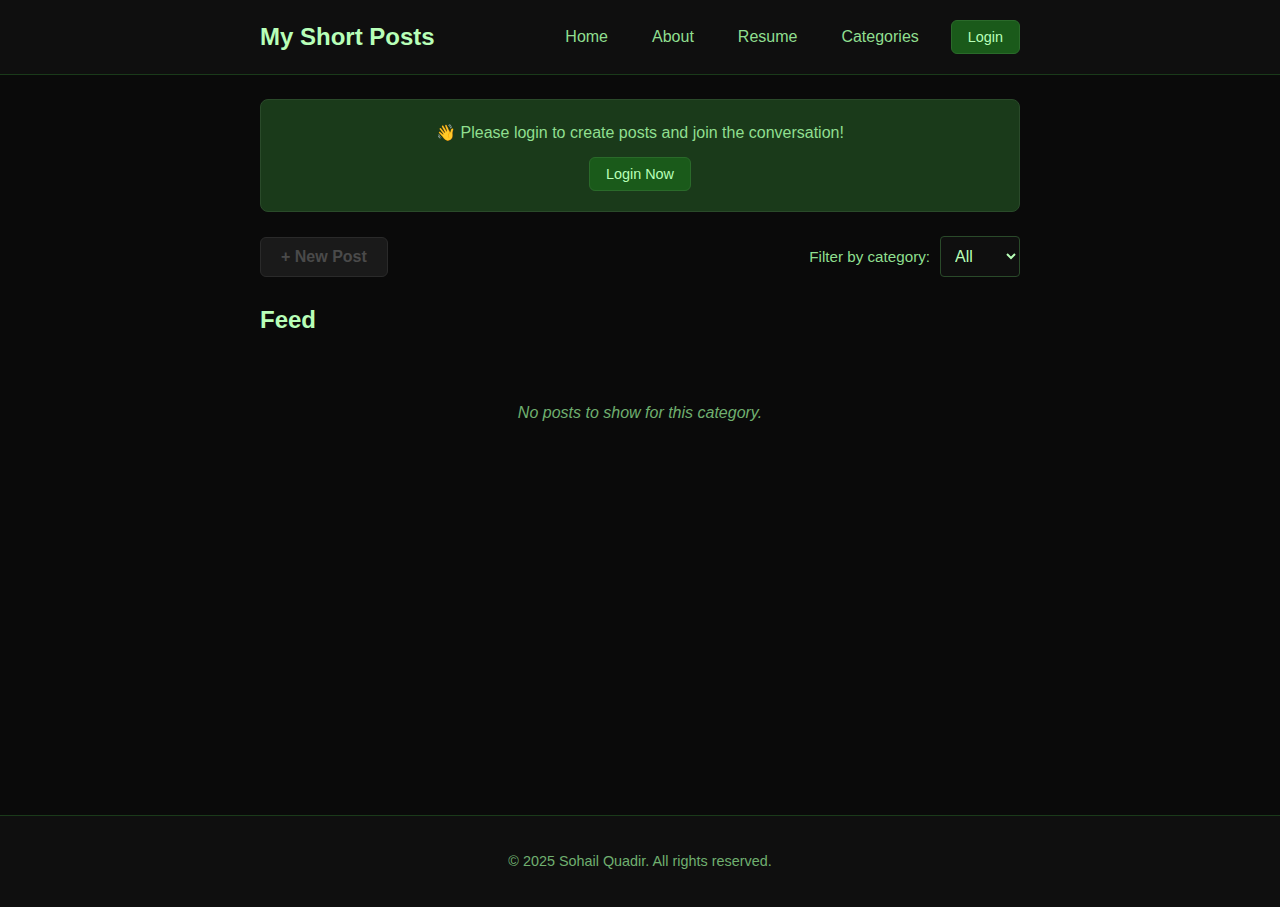
<file: index.html>
<!DOCTYPE html>
<html lang="en">
<head>
    <meta charset="UTF-8">
    <meta name="viewport" content="width=device-width, initial-scale=1.0">
    <title>Homepage - Short Posts</title>
    <link rel="stylesheet" href="styles.css">
</head>
<body>
    <header class="site-header">
        <div class="container">
            <h1 class="brand"><a href="index.html">My Short Posts</a></h1>
            <nav class="main-nav">
                <a href="index.html">Home</a>
                <a href="bio.html">About</a>
                <a href="resume.html">Resume</a>
                <a href="#categories" id="categories-link">Categories</a>
                <div class="auth-section" id="auth-section">
                    <button class="login-btn" id="login-btn">Login</button>
                </div>
            </nav>
        </div>
    </header>

    <!-- Login Modal -->
    <div id="login-modal" class="modal-overlay hidden">
        <div class="modal">
            <h2>Welcome!</h2>
            <p>Enter your display name to start posting:</p>
            <form id="login-form">
                <input type="text" id="username-input" placeholder="Your name" required minlength="2" maxlength="30">
                <div class="modal-actions">
                    <button type="submit">Login</button>
                    <button type="button" id="cancel-login">Cancel</button>
                </div>
            </form>
        </div>
    </div>

    <main class="container">
        <div id="auth-notice" class="auth-notice hidden">
            <p>👋 Please login to create posts and join the conversation!</p>
            <button class="login-btn" onclick="document.getElementById('login-btn').click()">Login Now</button>
        </div>

        <section class="controls">
            <button id="compose-toggle" class="new-post-btn" disabled>+ New Post</button>
            <div class="filter">
                <label for="category-filter">Filter by category:</label>
                <select id="category-filter">
                    <option value="all">All</option>
                </select>
            </div>
        </section>

        <section id="compose" class="compose hidden">
            <h2>Write a quick post</h2>
            <form id="post-form">
                <textarea id="post-text" rows="3" maxlength="280" placeholder="What's on your mind? (max 280 chars)"></textarea>
                <input id="post-cats" type="text" placeholder="Categories (comma separated, e.g. tech, thoughts, gaming)" />
                <div class="form-actions">
                    <button type="submit">Post</button>
                    <button type="button" id="cancel-compose">Cancel</button>
                </div>
            </form>
        </section>

        <section class="feed">
            <h2>Feed</h2>
            <div id="toast" class="toast hidden"></div>
            <ul id="posts" class="posts"></ul>
        </section>
    </main>

    <footer class="site-footer">
        <div class="container">
            <p>&copy; 2025 Sohail Quadir. All rights reserved.</p>
        </div>
    </footer>

    <script>
        // Authentication state
        let currentUser = null;

        // DOM elements
        const postsEl = document.getElementById('posts');
        const categoryFilter = document.getElementById('category-filter');
        const toast = document.getElementById('toast');
        const compose = document.getElementById('compose');
        const composeToggle = document.getElementById('compose-toggle');
        const cancelCompose = document.getElementById('cancel-compose');
        const postForm = document.getElementById('post-form');
        const categoriesLink = document.getElementById('categories-link');
        const authSection = document.getElementById('auth-section');
        const loginModal = document.getElementById('login-modal');
        const loginForm = document.getElementById('login-form');
        const usernameInput = document.getElementById('username-input');
        const loginBtn = document.getElementById('login-btn');
        const cancelLogin = document.getElementById('cancel-login');
        const authNotice = document.getElementById('auth-notice');

        
        let posts = [
        ];

        function getInitials(name) {
            return name.split(' ').map(n => n[0]).join('').toUpperCase().slice(0, 2);
        }

        function updateAuthUI() {
            if (currentUser) {
                authSection.innerHTML = `
                    <div class="user-info">
                        <div class="user-avatar">${getInitials(currentUser)}</div>
                        <span>${currentUser}</span>
                    </div>
                    <button class="logout-btn" id="logout-btn">Logout</button>
                `;
                document.getElementById('logout-btn').addEventListener('click', logout);
                composeToggle.disabled = false;
                authNotice.classList.add('hidden');
            } else {
                authSection.innerHTML = '<button class="login-btn" id="login-btn">Login</button>';
                document.getElementById('login-btn').addEventListener('click', showLoginModal);
                composeToggle.disabled = true;
                compose.classList.add('hidden');
                authNotice.classList.remove('hidden');
            }
        }

        function showLoginModal() {
            loginModal.classList.remove('hidden');
            usernameInput.focus();
        }

        function hideLoginModal() {
            loginModal.classList.add('hidden');
            usernameInput.value = '';
        }

        function login(username) {
            currentUser = username;
            updateAuthUI();
            hideLoginModal();
            showToast(`Welcome, ${username}!`);
        }

        function logout() {
            const username = currentUser;
            currentUser = null;
            updateAuthUI();
            showToast(`Goodbye, ${username}!`);
        }

        loginForm.addEventListener('submit', (e) => {
            e.preventDefault();
            const username = usernameInput.value.trim();
            if (username) {
                login(username);
            }
        });

        cancelLogin.addEventListener('click', hideLoginModal);

        loginModal.addEventListener('click', (e) => {
            if (e.target === loginModal) {
                hideLoginModal();
            }
        });

        function renderCategories() {
            const cats = new Set();
            posts.forEach(p => p.categories.forEach(c => cats.add(c)));
            const current = categoryFilter.value || 'all';
            categoryFilter.innerHTML = '<option value="all">All</option>' + 
                Array.from(cats).sort().map(c => `<option value="${c}">${c}</option>`).join('');
            categoryFilter.value = current;
        }

        function renderPosts() {
            const filter = categoryFilter.value;
            postsEl.innerHTML = '';
            const shown = posts
                .filter(p => filter === 'all' || p.categories.includes(filter))
                .sort((a,b) => b.ts - a.ts);
            
            if (shown.length === 0) {
                postsEl.innerHTML = '<li class="empty">No posts to show for this category.</li>';
                return;
            }
            
            shown.forEach(p => {
                const li = document.createElement('li');
                li.className = 'post';
                li.innerHTML = `
                    <div class="post-header">
                        <div class="post-avatar">${getInitials(p.author)}</div>
                        <div class="post-author-info">
                            <div class="post-author">${escapeHtml(p.author)}</div>
                        </div>
                    </div>
                    <div class="post-content">
                        <p>${escapeHtml(p.text)}</p>
                        <div class="post-meta">
                            <time datetime="${new Date(p.ts).toISOString()}">${timeAgo(p.ts)}</time>
                            <span class="separator">•</span>
                            <span class="cats">${p.categories.map(c => `<span class="cat">${c}</span>`).join(' ')}</span>
                        </div>
                    </div>
                `;
                postsEl.appendChild(li);
            });
        }

        function timeAgo(ts){
            const s = Math.floor((Date.now()-ts)/1000);
            if (s < 60) return s + 's ago';
            const m = Math.floor(s/60);
            if (m < 60) return m + 'm ago';
            const h = Math.floor(m/60);
            if (h < 24) return h + 'h ago';
            const d = Math.floor(h/24);
            if (d < 30) return d + 'd ago';
            const mo = Math.floor(d/30);
            if (mo < 12) return mo + ' month' + (mo > 1 ? 's' : '') + ' ago';
            const y = Math.floor(mo/12);
            return y + ' year' + (y > 1 ? 's' : '') + ' ago';
        }

        function escapeHtml(str){
            return str.replaceAll('&','&amp;').replaceAll('<','&lt;').replaceAll('>','&gt;');
        }

        function showToast(message) {
            toast.textContent = message;
            toast.classList.remove('hidden');
            setTimeout(() => toast.classList.add('hidden'), 3000);
        }

        // Compose toggle
        composeToggle.addEventListener('click', () => {
            if (!currentUser) {
                showToast('Please login to create posts');
                return;
            }
            compose.classList.toggle('hidden');
            if (!compose.classList.contains('hidden')) {
                document.getElementById('post-text').focus();
            }
        });

        cancelCompose.addEventListener('click', () => {
            compose.classList.add('hidden');
            document.getElementById('post-text').value = '';
            document.getElementById('post-cats').value = '';
        });

        // Post form submit
        postForm.addEventListener('submit', e => {
            e.preventDefault();
            
            if (!currentUser) {
                showToast('Please login to create posts');
                return;
            }
            
            const text = document.getElementById('post-text').value.trim();
            const catsInput = document.getElementById('post-cats').value.trim();
            
            if (!text) {
                showToast('Please enter some text for the post.');
                return;
            }
            
            const cats = catsInput ? 
                catsInput.split(',').map(s => s.trim()).filter(Boolean) : 
                ['uncategorized'];
            
            const newPost = {
                id: Date.now(), 
                text, 
                categories: cats, 
                ts: Date.now(),
                author: currentUser
            };
            
            posts.push(newPost);
            document.getElementById('post-text').value = '';
            document.getElementById('post-cats').value = '';
            compose.classList.add('hidden');
            
            renderCategories();
            renderPosts();
            showToast('Post created successfully!');
        });

        // Category filtering
        categoryFilter.addEventListener('change', renderPosts);

        // Categories link scrolls to filter
        categoriesLink.addEventListener('click', (e) => {
            e.preventDefault();
            categoryFilter.scrollIntoView({ behavior: 'smooth', block: 'center' });
            categoryFilter.focus();
        });

        // Initialize
        updateAuthUI();
        renderCategories();
        renderPosts();
    </script>
</body>
</html>
</file>
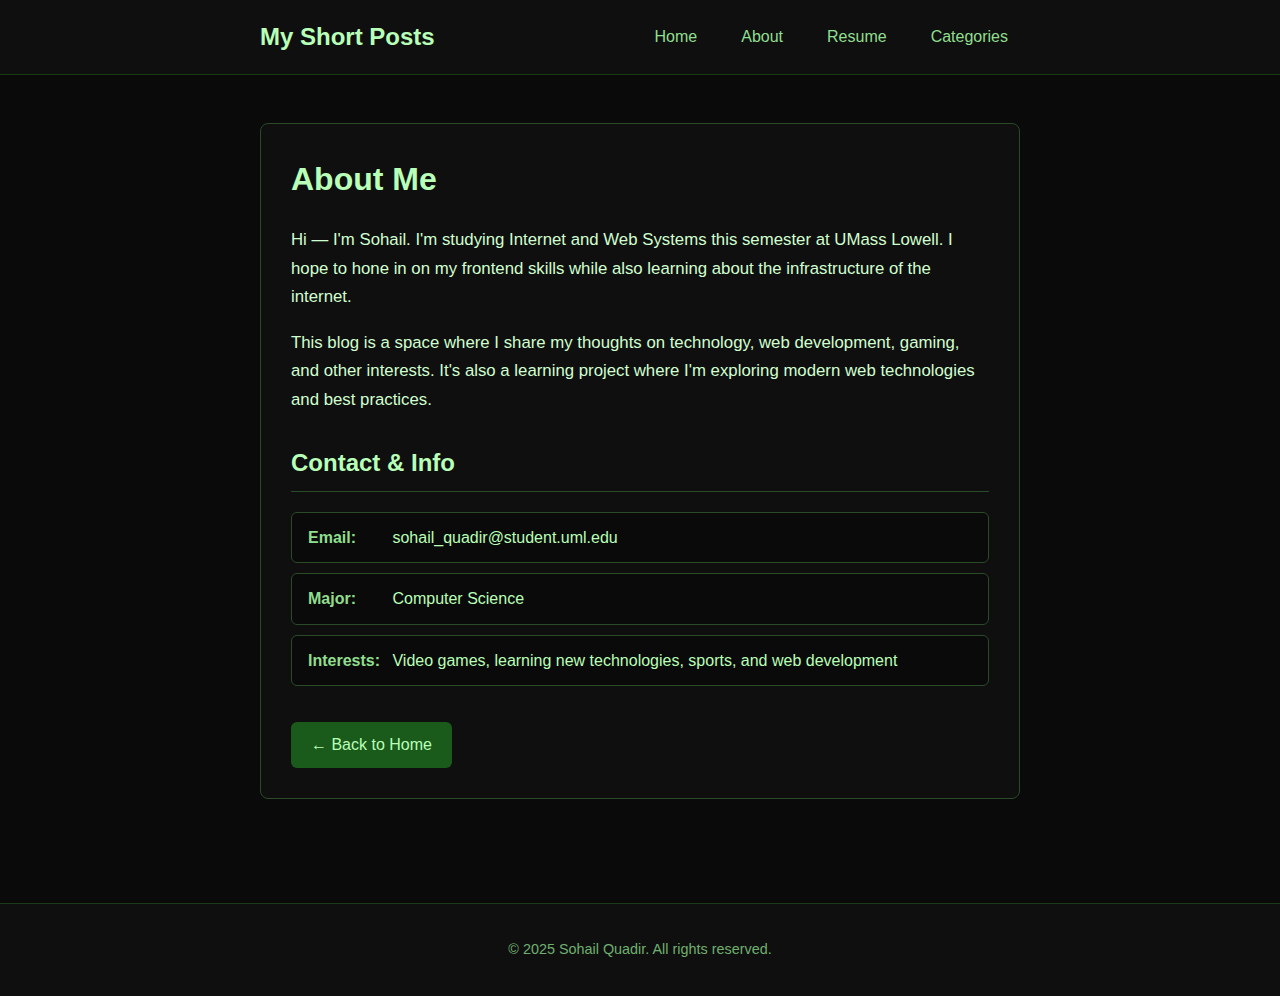
<file: bio.html>
<!DOCTYPE html>
<html lang="en">
<head>
    <meta charset="UTF-8">
    <meta name="viewport" content="width=device-width, initial-scale=1.0">
    <title>About - Sohail Quadir</title>
    <link rel="stylesheet" href="styles.css">
</head>
<body>
    <header class="site-header">
        <div class="container">
            <h1 class="brand"><a href="index.html">My Short Posts</a></h1>
            <nav class="main-nav">
                <a href="index.html">Home</a>
                <a href="bio.html">About</a>
                <a href="resume.html">Resume</a>
                <a href="index.html#categories">Categories</a>
            </nav>
        </div>
    </header>

    <main class="container">
        <div class="about-content">
            <h1>About Me</h1>
            <p>Hi — I'm Sohail. I'm studying Internet and Web Systems this semester at UMass Lowell. I hope to hone in on my frontend skills while also learning about the infrastructure of the internet.</p>
            
            <p>This blog is a space where I share my thoughts on technology, web development, gaming, and other interests. It's also a learning project where I'm exploring modern web technologies and best practices.</p>

            <h2>Contact & Info</h2>
            <ul class="contact-list">
                <li><strong>Email:</strong> sohail_quadir@student.uml.edu</li>
                <li><strong>Major:</strong> Computer Science</li>
                <li><strong>Interests:</strong> Video games, learning new technologies, sports, and web development</li>
            </ul>

            <a href="index.html" class="back-link">← Back to Home</a>
        </div>
    </main>

    <footer class="site-footer">
        <div class="container">
            <p>&copy; 2025 Sohail Quadir. All rights reserved.</p>
        </div>
    </footer>
</body>
</html>
</file>
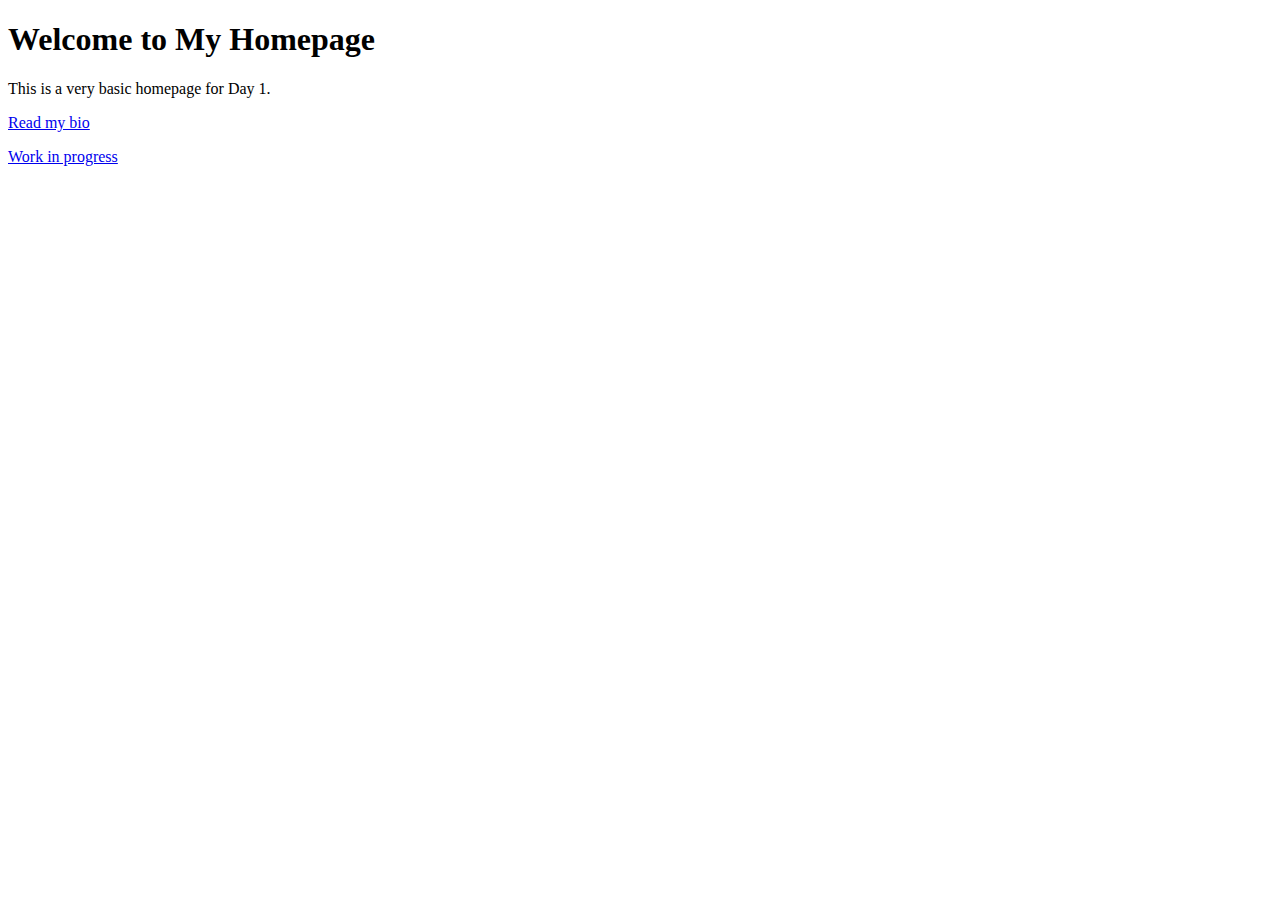
<file: main.html>
<!DOCTYPE html>
<html lang="en">
<head>
    <meta charset="UTF-8">
    <title>Homepage</title>
</head>
<body>
    <h1>Welcome to My Homepage</h1>
    <p>This is a very basic homepage for Day 1.</p>
    <p><a href="bio.html">Read my bio</a></p>
    <p><a href="placeholder.html">Work in progress</a></p>
</body>
</html>
</file>
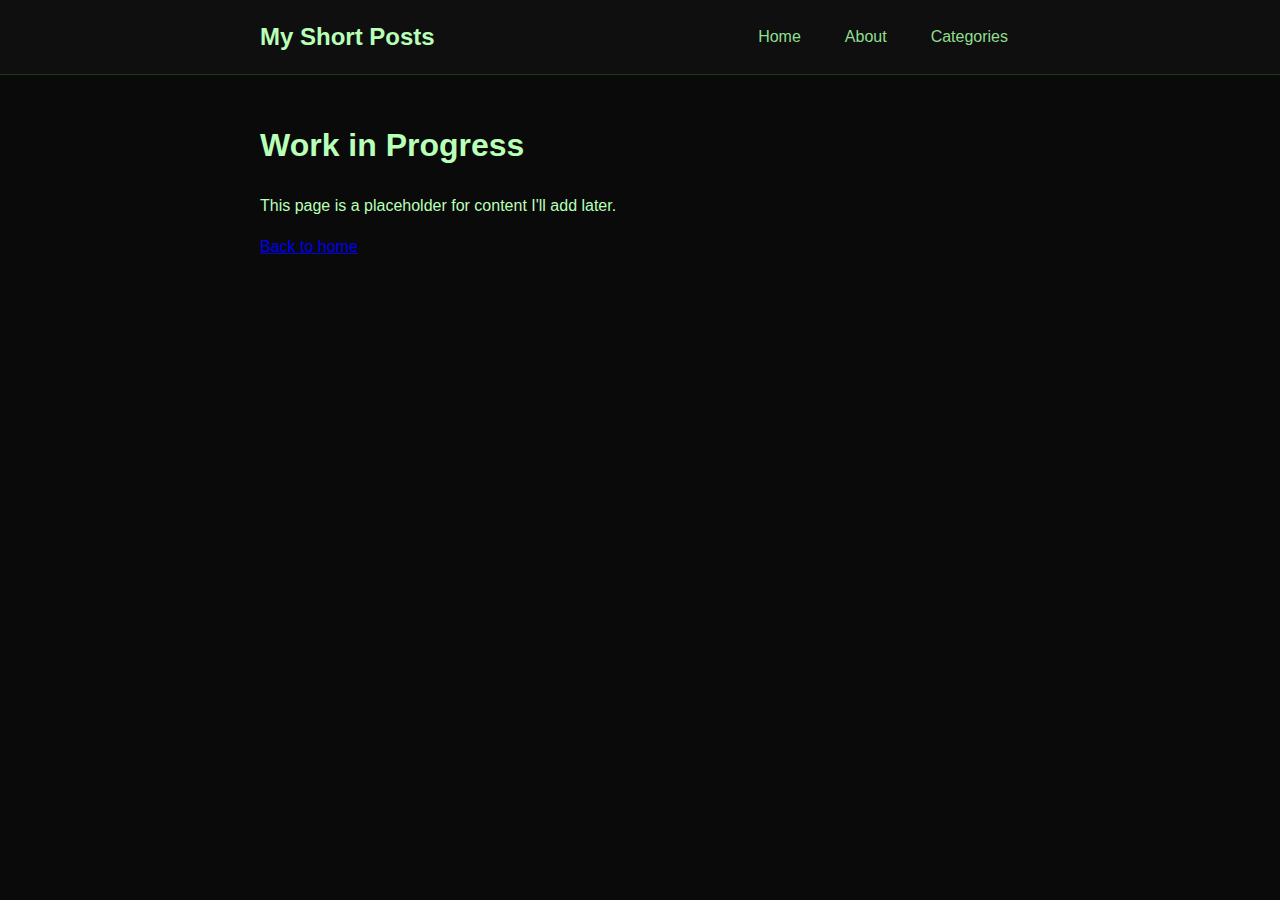
<file: placeholder.html>
<!DOCTYPE html>
<html lang="en">
<head>
    <meta charset="UTF-8">
    <title>Work in Progress</title>
    <link rel="stylesheet" href="styles.css">
</head>
<body>
    <header class="site-header">
        <div class="container">
            <h1 class="brand"><a href="main.html">My Short Posts</a></h1>
            <nav class="main-nav">
                <a href="main.html">Home</a>
                <a href="bio.html">About</a>
                <a href="#categories" id="categories-link">Categories</a>
            </nav>
        </div>
    </header>
    <main class="container">
    <h1>Work in Progress</h1>
    <p>This page is a placeholder for content I'll add later.</p>

    <p><a href="main.html">Back to home</a></p>
</main>
</body>
</html>
</file>
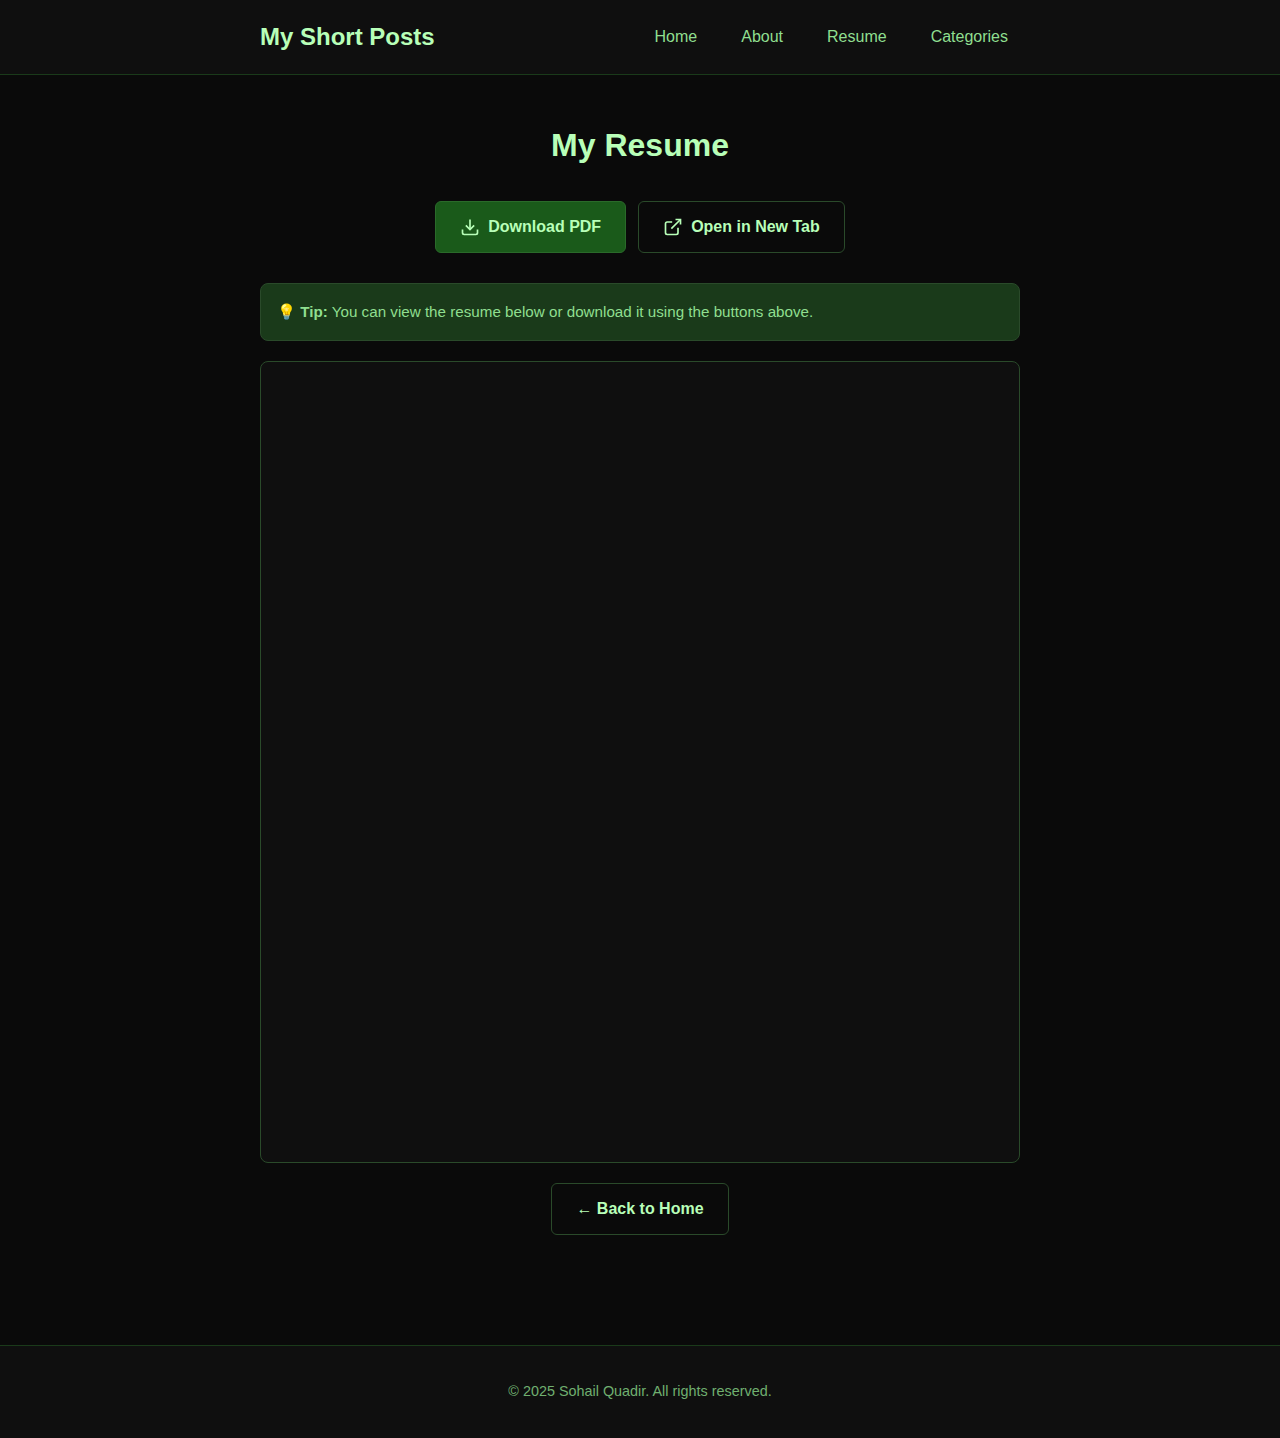
<file: resume.html>
<!DOCTYPE html>
<html lang="en">
<head>
    <meta charset="UTF-8">
    <meta name="viewport" content="width=device-width, initial-scale=1.0">
    <title>Resume - Sohail Quadir</title>
    <link rel="stylesheet" href="styles.css">
</head>
<body>
    <header class="site-header">
        <div class="container">
            <h1 class="brand"><a href="index.html">My Short Posts</a></h1>
            <nav class="main-nav">
                <a href="index.html">Home</a>
                <a href="bio.html">About</a>
                <a href="resume.html">Resume</a>
                <a href="index.html#categories">Categories</a>
            </nav>
        </div>
    </header>

    <main class="container">
        <div class="resume-header">
            <h1>My Resume</h1>
        </div>

        <div class="resume-actions">
            <a href="SohailQuadirResume090925.pdf" class="btn" download>
                <svg width="20" height="20" viewBox="0 0 24 24" fill="none" stroke="currentColor" stroke-width="2">
                    <path d="M21 15v4a2 2 0 0 1-2 2H5a2 2 0 0 1-2-2v-4"></path>
                    <polyline points="7 10 12 15 17 10"></polyline>
                    <line x1="12" y1="15" x2="12" y2="3"></line>
                </svg>
                Download PDF
            </a>
            <a href="SohailQuadirResume090925.pdf" class="btn btn-secondary" target="_blank">
                <svg width="20" height="20" viewBox="0 0 24 24" fill="none" stroke="currentColor" stroke-width="2">
                    <path d="M18 13v6a2 2 0 0 1-2 2H5a2 2 0 0 1-2-2V8a2 2 0 0 1 2-2h6"></path>
                    <polyline points="15 3 21 3 21 9"></polyline>
                    <line x1="10" y1="14" x2="21" y2="3"></line>
                </svg>
                Open in New Tab
            </a>
        </div>

        <div class="info-box">
            💡 <strong>Tip:</strong> You can view the resume below or download it using the buttons above.
        </div>

        <div class="pdf-container">
            <iframe 
                id="pdf-frame"
                class="pdf-embed" 
                src="SohailQuadirResume090925.pdf"
                type="application/pdf">
            </iframe>
            <div class="pdf-fallback" style="display: none;">
                <p>📄 Your browser doesn't support embedded PDFs.</p>
                <a href="SohailQuadirResume090925.pdf" class="btn" download>Download Resume PDF</a>
            </div>
        </div>

        <div class="resume-actions">
            <a href="index.html" class="btn btn-secondary">← Back to Home</a>
        </div>
    </main>

    <footer class="site-footer">
        <div class="container">
            <p>&copy; 2025 Sohail Quadir. All rights reserved.</p>
        </div>
    </footer>

    <script>
        // Check if PDF loaded successfully
        const iframe = document.getElementById('pdf-frame');
        const fallback = document.querySelector('.pdf-fallback');
        
        iframe.addEventListener('error', () => {
            iframe.style.display = 'none';
            fallback.style.display = 'block';
        });

        // Fallback for browsers that don't support PDF embedding
        setTimeout(() => {
            try {
                if (!iframe.contentDocument && !iframe.contentWindow) {
                    iframe.style.display = 'none';
                    fallback.style.display = 'block';
                }
            } catch (e) {
                // Cross-origin error means PDF is loading (which is good)
            }
        }, 1000);
    </script>
</body>
</html>
</file>
<file: styles.css>
* {
    box-sizing: border-box;
}

html, body {
    height: 100%;
    margin: 0;
    background: #0a0a0a;
    color: #b8ffb8;
    font-family: -apple-system, BlinkMacSystemFont, 'Segoe UI', Arial, sans-serif;
    line-height: 1.6;
}

/* Container */
.container {
    max-width: 800px;
    margin: 0 auto;
    padding: 0 20px;
}

/* Header */
.site-header {
    background: #0f0f0f;
    border-bottom: 1px solid #1a3a1a;
    padding: 16px 0;
    position: sticky;
    top: 0;
    z-index: 100;
}

.site-header .container {
    display: flex;
    align-items: center;
    justify-content: space-between;
}

.brand {
    margin: 0;
    font-size: 1.5rem;
}

.brand a {
    color: #b8ffb8;
    text-decoration: none;
    font-weight: bold;
}

.brand a:hover {
    color: #d0ffd0;
}

.main-nav {
    display: flex;
    gap: 20px;
    align-items: center;
}

.main-nav a {
    color: #8fdf8f;
    text-decoration: none;
    padding: 8px 12px;
    border-radius: 4px;
    transition: all 0.2s;
}

.main-nav a:hover {
    background: #1a3a1a;
    color: #b8ffb8;
}

/* Authentication CSS */
.auth-section {
    display: flex;
    align-items: center;
    gap: 12px;
}

.user-info {
    display: flex;
    align-items: center;
    gap: 10px;
    color: #8fdf8f;
    font-size: 0.9rem;
}

.user-avatar {
    width: 32px;
    height: 32px;
    border-radius: 50%;
    background: #1a5a1a;
    display: flex;
    align-items: center;
    justify-content: center;
    font-weight: bold;
    color: #b8ffb8;
    border: 2px solid #2a6a2a;
}

.login-btn, .logout-btn {
    background: #1a5a1a;
    color: #b8ffb8;
    border: 1px solid #2a6a2a;
    padding: 8px 16px;
    border-radius: 6px;
    font-size: 0.9rem;
    cursor: pointer;
    transition: all 0.2s;
}

.login-btn:hover, .logout-btn:hover {
    background: #2a6a2a;
    border-color: #3a7a3a;
}

/* Login CSS */
.modal-overlay {
    position: fixed;
    top: 0;
    left: 0;
    right: 0;
    bottom: 0;
    background: rgba(0, 0, 0, 0.8);
    display: flex;
    align-items: center;
    justify-content: center;
    z-index: 1000;
}

.modal {
    background: #0f0f0f;
    border: 1px solid #2a4a2a;
    border-radius: 12px;
    padding: 30px;
    max-width: 400px;
    width: 90%;
    box-shadow: 0 8px 32px rgba(0, 0, 0, 0.5);
}

.modal h2 {
    margin-top: 0;
    color: #b8ffb8;
    font-size: 1.5rem;
}

.modal p {
    color: #8fdf8f;
    margin-bottom: 20px;
}

.modal form {
    display: flex;
    flex-direction: column;
    gap: 12px;
}

.modal input {
    background: #0a0a0a;
    color: #b8ffb8;
    border: 1px solid #2a4a2a;
    padding: 12px;
    border-radius: 6px;
    font-size: 1rem;
}

.modal input:focus {
    outline: none;
    border-color: #3a7a3a;
}

.modal-actions {
    display: flex;
    gap: 10px;
    margin-top: 10px;
}

.modal button[type="submit"] {
    flex: 1;
    background: #1a5a1a;
    color: #b8ffb8;
    border: 1px solid #2a6a2a;
    padding: 12px;
    border-radius: 6px;
    font-size: 1rem;
    font-weight: 600;
    cursor: pointer;
}

.modal button[type="button"] {
    flex: 1;
    background: transparent;
    color: #8fdf8f;
    border: 1px solid #2a4a2a;
    padding: 12px;
    border-radius: 6px;
    font-size: 1rem;
    cursor: pointer;
}

/* Main content */
main.container {
    padding-top: 24px;
    padding-bottom: 40px;
    min-height: calc(100vh - 200px);
}

/* Controls section */
.controls {
    display: flex;
    justify-content: space-between;
    align-items: center;
    margin-bottom: 24px;
    flex-wrap: wrap;
    gap: 16px;
}

.new-post-btn {
    background: #1a5a1a;
    color: #b8ffb8;
    border: 1px solid #2a6a2a;
    padding: 10px 20px;
    border-radius: 6px;
    font-size: 1rem;
    font-weight: 600;
    cursor: pointer;
    transition: all 0.2s;
}

.new-post-btn:hover {
    background: #2a6a2a;
    border-color: #3a7a3a;
}

.new-post-btn:disabled {
    background: #1a1a1a;
    border-color: #2a2a2a;
    color: #4a4a4a;
    cursor: not-allowed;
}

.filter {
    display: flex;
    align-items: center;
    gap: 10px;
}

.filter label {
    font-size: 0.95rem;
    color: #8fdf8f;
}

/* Form inputs */
input, textarea, select {
    background: #0f0f0f;
    color: #b8ffb8;
    border: 1px solid #2a4a2a;
    padding: 10px;
    border-radius: 4px;
    font-family: inherit;
    font-size: 1rem;
    transition: border-color 0.2s;
}

input:focus, textarea:focus, select:focus {
    outline: none;
    border-color: #3a7a3a;
}

select {
    cursor: pointer;
    padding-right: 30px;
}

textarea {
    width: 100%;
    resize: vertical;
}

/* Compose section */
.compose {
    background: #0f0f0f;
    border: 1px solid #2a4a2a;
    border-radius: 8px;
    padding: 20px;
    margin-bottom: 24px;
    animation: slideDown 0.3s ease;
}

@keyframes slideDown {
    from {
        opacity: 0;
        transform: translateY(-10px);
    }
    to {
        opacity: 1;
        transform: translateY(0);
    }
}

.compose h2 {
    margin-top: 0;
    color: #b8ffb8;
    font-size: 1.25rem;
}

.compose form {
    display: flex;
    flex-direction: column;
    gap: 12px;
}

.form-actions {
    display: flex;
    gap: 10px;
}

.compose button[type="submit"] {
    background: #1a5a1a;
    color: #b8ffb8;
    border: 1px solid #2a6a2a;
    padding: 10px 24px;
    border-radius: 6px;
    font-size: 1rem;
    font-weight: 600;
    cursor: pointer;
    transition: all 0.2s;
}

.compose button[type="submit"]:hover {
    background: #2a6a2a;
    border-color: #3a7a3a;
}

.compose button[type="button"] {
    background: transparent;
    color: #8fdf8f;
    border: 1px solid #2a4a2a;
    padding: 10px 24px;
    border-radius: 6px;
    font-size: 1rem;
    cursor: pointer;
    transition: all 0.2s;
}

.compose button[type="button"]:hover {
    background: #1a1a1a;
    border-color: #3a4a3a;
}

/* Feed section */
.feed h2 {
    color: #b8ffb8;
    font-size: 1.5rem;
    margin-bottom: 20px;
}

.posts {
    list-style: none;
    padding: 0;
    margin: 0;
}

.post {
    background: #0f0f0f;
    border: 1px solid #2a4a2a;
    border-radius: 8px;
    padding: 20px;
    margin-bottom: 16px;
    transition: border-color 0.2s;
}

.post:hover {
    border-color: #3a5a3a;
}

.post-header {
    display: flex;
    align-items: center;
    gap: 10px;
    margin-bottom: 12px;
}

.post-avatar {
    width: 40px;
    height: 40px;
    border-radius: 50%;
    background: #1a5a1a;
    display: flex;
    align-items: center;
    justify-content: center;
    font-weight: bold;
    color: #b8ffb8;
    border: 2px solid #2a6a2a;
    flex-shrink: 0;
}

.post-author-info {
    flex: 1;
}

.post-author {
    color: #b8ffb8;
    font-weight: 600;
    font-size: 0.95rem;
}

.post-content p {
    margin: 0 0 12px 0;
    color: #d0ffd0;
    font-size: 1.05rem;
    line-height: 1.5;
}

.post-meta {
    display: flex;
    align-items: center;
    gap: 8px;
    font-size: 0.9rem;
    color: #6faf6f;
}

.post-meta time {
    color: #6faf6f;
}

.separator {
    color: #4a6a4a;
}

.cats {
    display: flex;
    gap: 6px;
    flex-wrap: wrap;
}

.cat {
    background: #1a3a1a;
    color: #8fdf8f;
    padding: 2px 8px;
    border-radius: 4px;
    font-size: 0.85rem;
    border: 1px solid #2a4a2a;
}

.empty {
    color: #6faf6f;
    text-align: center;
    padding: 40px 20px;
    font-style: italic;
}

.auth-notice {
    background: #1a3a1a;
    border: 1px solid #2a4a2a;
    border-radius: 8px;
    padding: 20px;
    text-align: center;
    margin-bottom: 24px;
    color: #8fdf8f;
}

.auth-notice p {
    margin: 0 0 12px 0;
}

/* Toast notifications */
.toast {
    position: fixed;
    bottom: 20px;
    right: 20px;
    background: #1a5a1a;
    color: #d0ffd0;
    padding: 12px 20px;
    border-radius: 6px;
    border: 1px solid #2a6a2a;
    box-shadow: 0 4px 12px rgba(0, 0, 0, 0.5);
    animation: slideIn 0.3s ease;
    z-index: 1000;
}

@keyframes slideIn {
    from {
        opacity: 0;
        transform: translateX(100px);
    }
    to {
        opacity: 1;
        transform: translateX(0);
    }
}

/* Footer */
.site-footer {
    background: #0f0f0f;
    border-top: 1px solid #1a3a1a;
    padding: 20px 0;
    margin-top: 40px;
    text-align: center;
    color: #6faf6f;
    font-size: 0.9rem;
}

/* Utility classes */
.hidden {
    display: none !important;
}

/* bio.html css */
.about-content {
    background: #0f0f0f;
    border: 1px solid #2a4a2a;
    border-radius: 8px;
    padding: 30px;
    margin: 24px 0;
}

.about-content h1 {
    color: #b8ffb8;
    margin-top: 0;
    font-size: 2rem;
}

.about-content h2 {
    color: #b8ffb8;
    margin-top: 30px;
    font-size: 1.5rem;
    border-bottom: 1px solid #2a4a2a;
    padding-bottom: 8px;
}

.about-content p {
    color: #d0ffd0;
    font-size: 1.05rem;
    line-height: 1.7;
}

.contact-list {
    list-style: none;
    padding: 0;
}

.contact-list li {
    background: #0a0a0a;
    border: 1px solid #2a4a2a;
    border-radius: 6px;
    padding: 12px 16px;
    margin-bottom: 10px;
    color: #b8ffb8;
}

.contact-list strong {
    color: #8fdf8f;
    display: inline-block;
    min-width: 80px;
}

.back-link {
    display: inline-block;
    background: #1a5a1a;
    color: #b8ffb8;
    padding: 10px 20px;
    border-radius: 6px;
    text-decoration: none;
    margin-top: 20px;
    transition: all 0.2s;
}

.back-link:hover {
    background: #2a6a2a;
}

/* resume.html css */
.resume-header {
    text-align: center;
    margin-bottom: 30px;
}

.resume-header h1 {
    color: #b8ffb8;
    font-size: 2rem;
    margin-bottom: 10px;
}

.resume-actions {
    display: flex;
    gap: 12px;
    justify-content: center;
    margin-bottom: 30px;
    flex-wrap: wrap;
}

.btn {
    background: #1a5a1a;
    color: #b8ffb8;
    border: 1px solid #2a6a2a;
    padding: 12px 24px;
    border-radius: 6px;
    text-decoration: none;
    font-size: 1rem;
    font-weight: 600;
    cursor: pointer;
    transition: all 0.2s;
    display: inline-flex;
    align-items: center;
    gap: 8px;
}

.btn:hover {
    background: #2a6a2a;
    border-color: #3a7a3a;
}

.btn-secondary {
    background: transparent;
    border: 1px solid #2a4a2a;
}

.btn-secondary:hover {
    background: #1a1a1a;
}

/* PDF Container */
.pdf-container {
    background: #0f0f0f;
    border: 1px solid #2a4a2a;
    border-radius: 8px;
    overflow: hidden;
    margin-bottom: 20px;
}

.pdf-embed {
    width: 100%;
    height: 800px;
    border: none;
    display: block;
}

.pdf-fallback {
    padding: 40px;
    text-align: center;
    color: #8fdf8f;
}

.pdf-fallback p {
    margin-bottom: 20px;
    font-size: 1.05rem;
}

/* Info box */
.info-box {
    background: #1a3a1a;
    border: 1px solid #2a4a2a;
    border-radius: 8px;
    padding: 16px;
    margin-bottom: 20px;
    color: #8fdf8f;
    font-size: 0.95rem;
}

/* Responsive design */
@media (max-width: 768px) {
    .site-header .container {
        flex-direction: column;
        gap: 12px;
        text-align: center;
    }

    .main-nav {
        flex-wrap: wrap;
        justify-content: center;
    }

    .auth-section {
        width: 100%;
        justify-content: center;
    }

    .controls {
        flex-direction: column;
        align-items: stretch;
    }

    .filter {
        flex-direction: column;
        align-items: stretch;
    }

    .form-actions {
        flex-direction: column;
    }

    .toast {
        left: 20px;
        right: 20px;
    }

    .pdf-embed {
        height: 600px;
    }

    .resume-actions {
        flex-direction: column;
        align-items: stretch;
    }

    .about-content {
        padding: 20px;
    }
}
</file>
